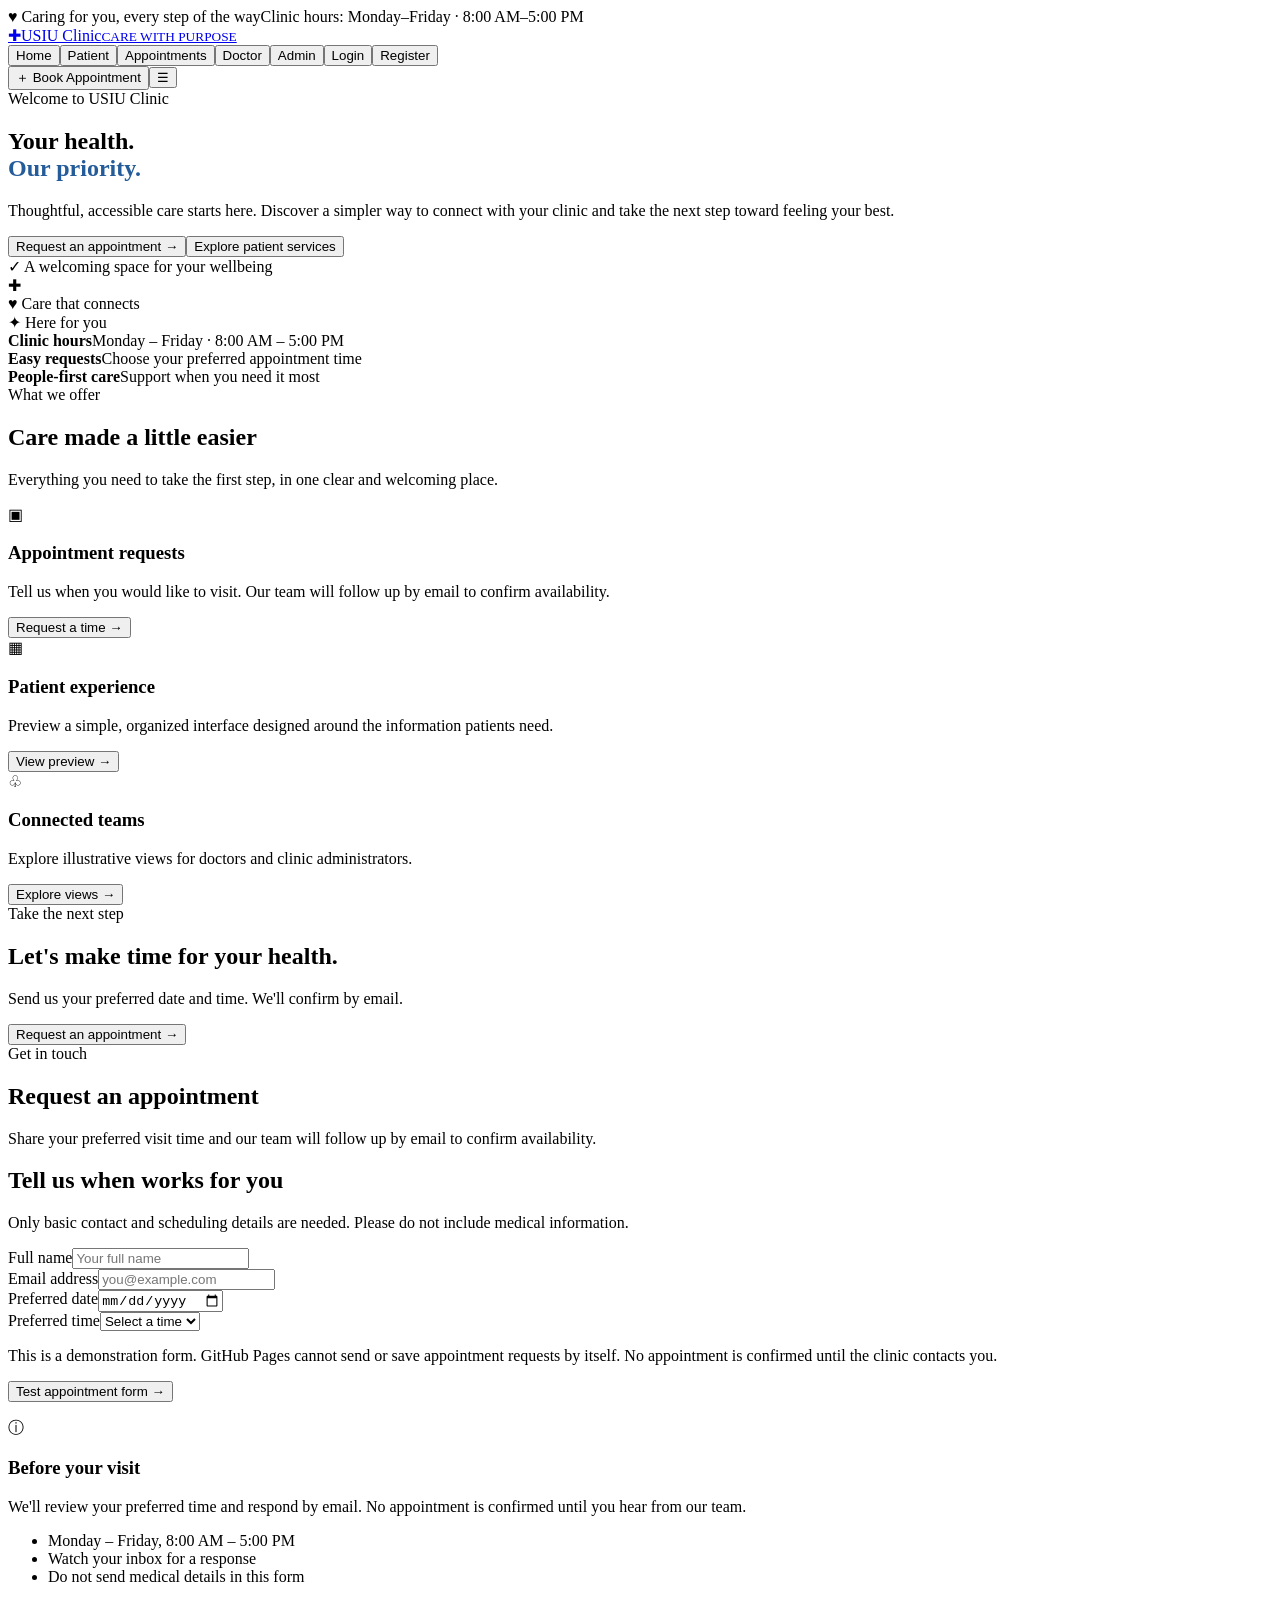
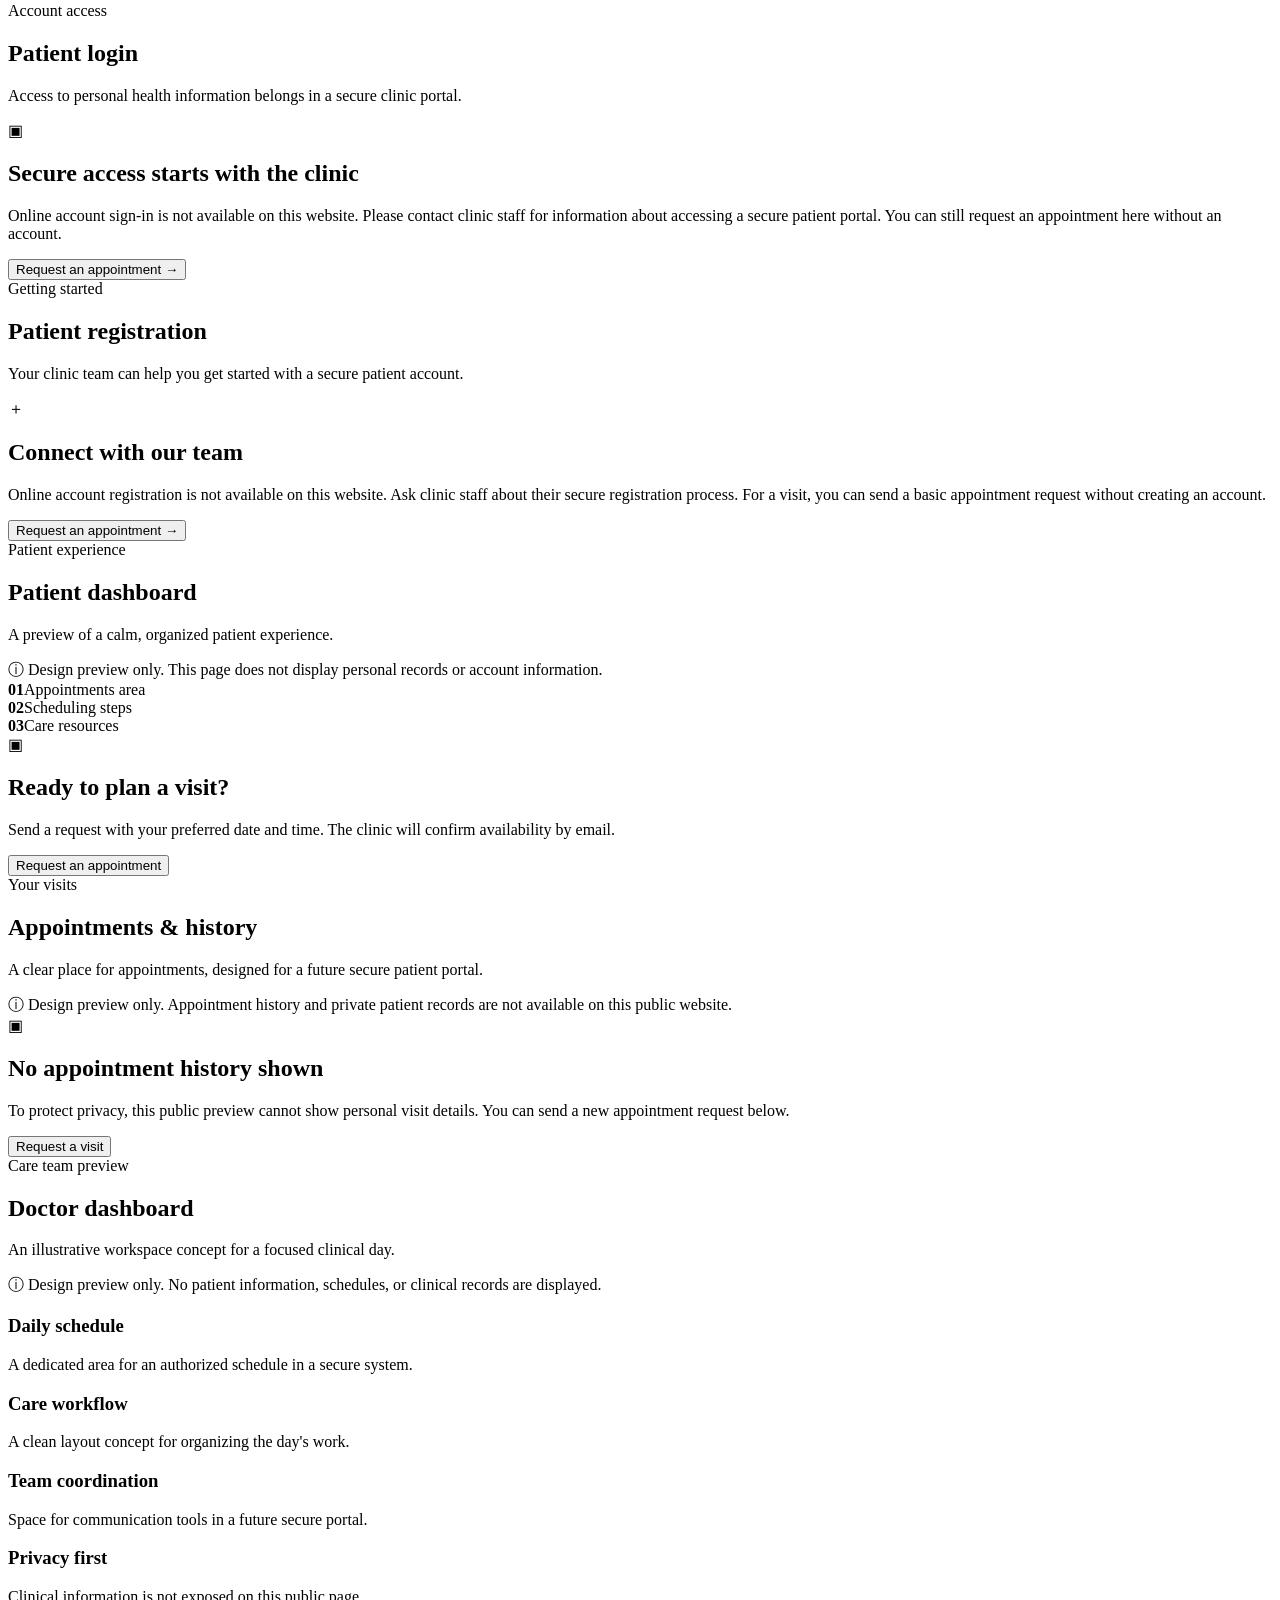
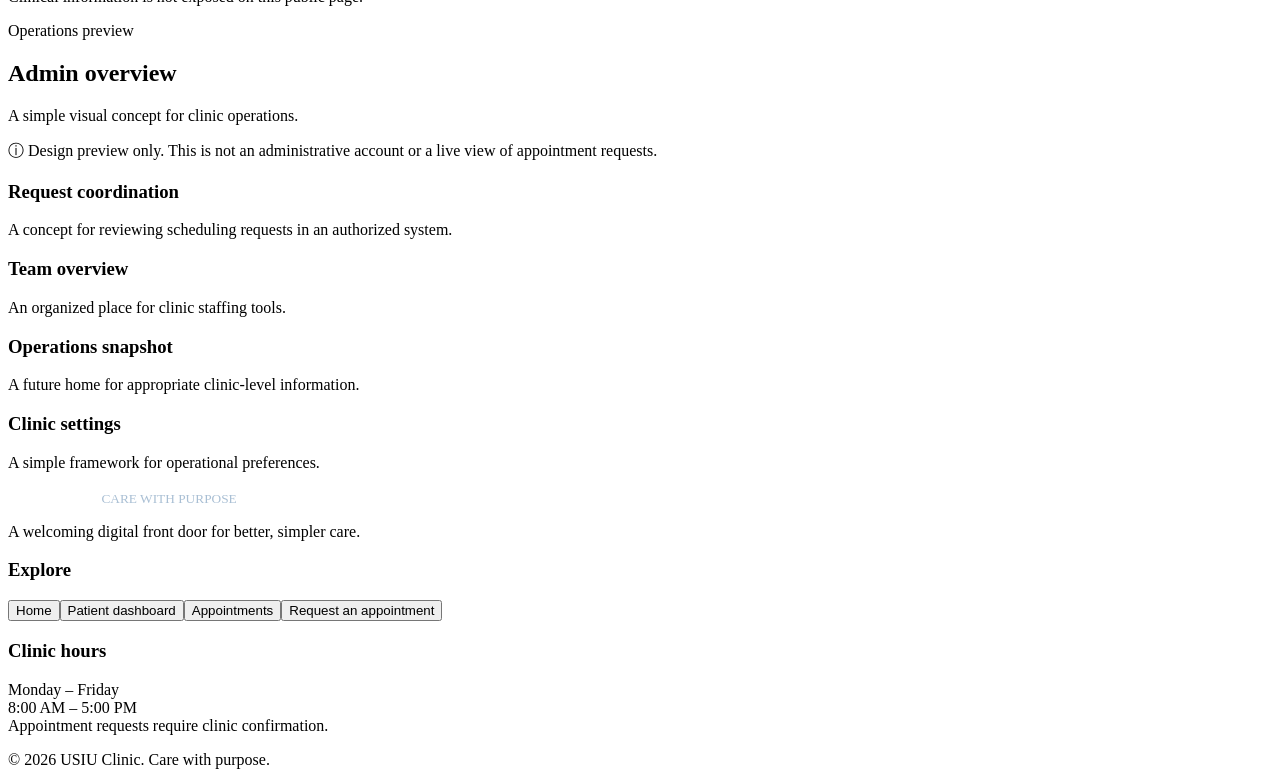
<file: index (1).html>
<!doctype html>
<html lang="en">
<head>
<meta charset="UTF-8">
<meta name="viewport" content="width=device-width, initial-scale=1">
<meta name="description" content="USIU Clinic - Care with purpose">
<title>USIU Clinic | Care with Purpose</title>
<link rel="preconnect" href="https://fonts.googleapis.com">
<link rel="preconnect" href="https://fonts.gstatic.com" crossorigin>
<link href="https://fonts.googleapis.com/css2?family=DM+Sans:wght@400;500;600;700&family=Manrope:wght@500;600;700;800&display=swap" rel="stylesheet">
<style>
:root{--blue:#123b70;--dark:#092b55;--mid:#245b99;--pale:#edf5fc;--yellow:#f5c84b;--ink:#19324d;--muted:#61758a;--line:#dce8f2;--white:#fff;--shadow:0 16px 45px rgba(17,57,99,.09}
*{box-sizing:border-box}html{scroll-behavior:smooth}body{margin:0;background:#f7fbff;color:var(--ink);font-family:"DM Sans",sans-serif}button,input,select{font:inherit}button{cursor:pointer}.shell{width:min(1180px,calc(100% - 44px));margin:auto}
.topbar{background:var(--dark);color:#dcebf8;font-size:12px}.topbar .shell{display:flex;justify-content:space-between;gap:18px;padding:9px 0}
.site-header{position:sticky;top:0;z-index:10;background:white;border-bottom:1px solid var(--line)}.header-inner{min-height:82px;display:flex;align-items:center;justify-content:space-between;gap:20px}
.brand{display:flex;align-items:center;gap:11px;color:var(--blue);font-family:Manrope,sans-serif;font-size:21px;font-weight:800}.brand-mark{width:48px;height:48px;border-radius:15px;background:var(--blue);color:var(--yellow);display:grid;place-items:center;font-size:30px}.brand small{display:block;font:700 9px "DM Sans";letter-spacing:2px;color:var(--muted)}
.nav{display:flex;align-items:center;gap:5px}.nav button,.footer-nav button{border:0;background:transparent;color:var(--muted);padding:10px 11px;border-radius:9px;font-weight:600}.nav button:hover,.nav button.active{background:var(--pale);color:var(--blue)}
.btn{display:inline-flex;align-items:center;justify-content:center;gap:10px;border:0;border-radius:10px;padding:13px 19px;font-weight:700}.btn-primary{background:var(--yellow);color:var(--dark)}.btn-blue{background:var(--blue);color:white}.btn-outline{border:1px solid var(--line);background:white;color:var(--blue)}.menu-toggle{display:none;background:var(--pale);color:var(--blue);border:0;border-radius:9px;padding:11px 14px}
.view{display:none}.view.active{display:block}.hero-inner{display:grid;grid-template-columns:1.05fr .95fr;align-items:center;gap:40px;padding:85px 0}.eyebrow{display:inline-block;color:var(--mid);font-size:12px;font-weight:800;letter-spacing:1.8px;text-transform:uppercase}h1,h2,h3{font-family:Manrope,sans-serif;color:var(--dark);margin-top:0}h1{font-size:clamp(42px,6vw,68px);line-height:1.08;letter-spacing:-2.5px;margin:15px 0}h2{font-size:30px;letter-spacing:-.7px}p{color:var(--muted);line-height:1.75}.hero-copy>p{max-width:560px;font-size:17px}.hero-actions{display:flex;gap:12px;flex-wrap:wrap;margin:28px 0}.hero-note{color:var(--muted);font-size:13px}.hero-graphic{min-height:360px;display:grid;place-items:center;position:relative}.graphic-ring{width:290px;height:290px;border-radius:50%;background:linear-gradient(135deg,#dcecf9,#a9c9e8);display:grid;place-items:center;box-shadow:0 25px 60px #123b7020}.graphic-center{width:150px;height:150px;border-radius:38px;background:var(--blue);display:grid;place-items:center;color:white;font-size:90px;box-shadow:0 15px 35px #123b7040}.float-pill{position:absolute;background:white;padding:14px 18px;border-radius:13px;box-shadow:var(--shadow);font-weight:700;color:var(--blue)}.float-one{top:48px;left:0}.float-two{right:0;bottom:45px}
.info-band{background:var(--pale);padding:27px 0}.info-grid{display:grid;grid-template-columns:repeat(3,1fr);gap:25px}.info-item strong,.info-item span{display:block}.info-item strong{color:var(--blue);margin-bottom:5px}.info-item span{font-size:13px;color:var(--muted)}
.section{padding:75px 0}.section-heading{text-align:center;max-width:650px;margin:0 auto 35px}.section-heading p{margin-bottom:0}.grid-3{display:grid;grid-template-columns:repeat(3,1fr);gap:22px}.card{background:white;border:1px solid var(--line);border-radius:17px;padding:27px;box-shadow:var(--shadow)}.card h3{margin:17px 0 8px}.card p{font-size:14px}.icon-box{width:48px;height:48px;display:grid;place-items:center;border-radius:13px;background:var(--pale);color:var(--mid);font-size:24px}.mini-link{border:0;background:none;color:var(--mid);font-weight:700;padding:7px 0}.cta-section{padding:0 0 75px}.cta-box{background:var(--blue);border-radius:20px;padding:40px 45px;display:flex;align-items:center;justify-content:space-between;gap:25px}.cta-box h2,.cta-box p{color:white}.cta-box p{margin-bottom:0}.cta-box .eyebrow{color:var(--yellow)}
.page-hero{background:var(--pale);padding:55px 0}.page-hero h1{font-size:clamp(34px,4vw,48px);margin:12px 0}.page-hero p{max-width:700px;margin-bottom:0}.content-section{padding:45px 0 75px}.two-col{display:grid;grid-template-columns:1.4fr .8fr;gap:25px;align-items:start}.form-card h2{font-size:25px}.form-grid{display:grid;grid-template-columns:1fr 1fr;gap:18px;margin:25px 0}.field label{display:block;font-weight:700;font-size:13px;margin-bottom:8px}.field input,.field select{width:100%;padding:13px;border:1px solid var(--line);border-radius:9px;background:#fff;color:var(--ink)}.form-help{font-size:12px}.form-status{font-size:13px;font-weight:700;color:#9b4b19}.side-card ul{padding-left:20px;color:var(--muted);line-height:2;font-size:13px}
.notice-card{max-width:760px;margin:auto;text-align:center;padding:45px}.notice-card .icon-box{margin:0 auto}.demo-banner{background:#fff8df;border:1px solid #f3e2a6;border-radius:12px;padding:15px 18px;color:#765b14;margin-bottom:25px;font-size:13px}.stat-grid{display:grid;grid-template-columns:repeat(3,1fr);gap:18px}.stat-card{text-align:center}.stat-card strong,.stat-card span{display:block}.stat-card strong{font:800 30px Manrope;color:var(--blue);margin:10px}.placeholder-panel{text-align:center;padding:45px 20px;margin-top:25px}.placeholder-panel .icon-box{margin:auto}.feature-list{display:grid;grid-template-columns:repeat(2,1fr);gap:18px}.site-footer{background:var(--dark);color:#dcebf8;padding:45px 0 20px}.footer-grid{display:grid;grid-template-columns:2fr 1fr 1fr;gap:35px}.site-footer h3,.site-footer p{color:white}.footer-nav button{display:block;color:#dcebf8;padding:6px 0}.footer-bottom{border-top:1px solid #ffffff25;margin-top:30px;padding-top:18px;color:#a9bfd4;font-size:12px}
@media(max-width:900px){.nav{display:none;position:absolute;top:82px;left:0;right:0;background:white;padding:15px 22px;border-bottom:1px solid var(--line);flex-direction:column;align-items:stretch}.nav.open{display:flex}.nav button{text-align:left}.menu-toggle{display:block}.header-actions>.btn{display:none}.hero-inner{grid-template-columns:1fr;padding:60px 0}.hero-graphic{min-height:300px}.two-col{grid-template-columns:1fr}.grid-3{grid-template-columns:1fr 1fr}.footer-grid{grid-template-columns:1fr 1fr}.footer-grid>div:first-child{grid-column:1/-1}}
@media(max-width:600px){.shell{width:calc(100% - 32px)}.topbar .shell{font-size:10px}.topbar .shell span:last-child{display:none}.grid-3,.info-grid,.stat-grid,.feature-list,.form-grid,.footer-grid{grid-template-columns:1fr}.footer-grid>div:first-child{grid-column:auto}.hero-graphic{min-height:260px}.graphic-ring{width:220px;height:220px}.graphic-center{width:120px;height:120px}.float-pill{font-size:11px;padding:10px}.cta-box{display:block;padding:28px}.cta-box .btn{margin-top:20px}.card{padding:22px}.notice-card{padding:30px 22px}}
</style>
</head>
<body>
<div class="topbar"><div class="shell"><span>♥ Caring for you, every step of the way</span><span>Clinic hours: Monday–Friday · 8:00 AM–5:00 PM</span></div></div>
<header class="site-header"><div class="shell header-inner">
<a class="brand" href="#home" data-view="home"><span class="brand-mark">✚</span><span>USIU Clinic<small>CARE WITH PURPOSE</small></span></a>
<nav class="nav" id="main-nav" aria-label="Main navigation">
<button class="active" data-view="home">Home</button><button data-view="patient">Patient</button><button data-view="appointments">Appointments</button><button data-view="doctor">Doctor</button><button data-view="admin">Admin</button><button data-view="login">Login</button><button data-view="register">Register</button>
</nav><div class="header-actions"><button class="btn btn-primary" data-view="book">＋ Book Appointment</button><button class="menu-toggle" id="menu-toggle" aria-label="Open menu" aria-expanded="false">☰</button></div>
</div></header>
<main>
<section id="view-home" class="view active">
<div class="shell hero-inner"><div class="hero-copy"><span class="eyebrow">Welcome to USIU Clinic</span><h1>Your health.<br><span style="color:#245b99">Our priority.</span></h1><p>Thoughtful, accessible care starts here. Discover a simpler way to connect with your clinic and take the next step toward feeling your best.</p><div class="hero-actions"><button class="btn btn-primary" data-view="book">Request an appointment →</button><button class="btn btn-outline" data-view="patient">Explore patient services</button></div><div class="hero-note">✓ A welcoming space for your wellbeing</div></div><div class="hero-graphic" aria-hidden="true"><div class="graphic-ring"><div class="graphic-center">✚</div></div><div class="float-pill float-one">♥ Care that connects</div><div class="float-pill float-two">✦ Here for you</div></div></div>
<div class="info-band"><div class="shell info-grid"><div class="info-item"><strong>Clinic hours</strong><span>Monday – Friday · 8:00 AM – 5:00 PM</span></div><div class="info-item"><strong>Easy requests</strong><span>Choose your preferred appointment time</span></div><div class="info-item"><strong>People-first care</strong><span>Support when you need it most</span></div></div></div>
<div class="section"><div class="shell"><div class="section-heading"><span class="eyebrow">What we offer</span><h2>Care made a little easier</h2><p>Everything you need to take the first step, in one clear and welcoming place.</p></div><div class="grid-3">
<article class="card"><div class="icon-box">▣</div><h3>Appointment requests</h3><p>Tell us when you would like to visit. Our team will follow up by email to confirm availability.</p><button class="mini-link" data-view="book">Request a time →</button></article>
<article class="card"><div class="icon-box">▦</div><h3>Patient experience</h3><p>Preview a simple, organized interface designed around the information patients need.</p><button class="mini-link" data-view="patient">View preview →</button></article>
<article class="card"><div class="icon-box">♧</div><h3>Connected teams</h3><p>Explore illustrative views for doctors and clinic administrators.</p><button class="mini-link" data-view="doctor">Explore views →</button></article>
</div></div></div>
<div class="cta-section"><div class="shell"><div class="cta-box"><div><span class="eyebrow">Take the next step</span><h2>Let's make time for your health.</h2><p>Send us your preferred date and time. We'll confirm by email.</p></div><button class="btn btn-primary" data-view="book">Request an appointment →</button></div></div></div>
</section>
<section id="view-book" class="view"><div class="page-hero"><div class="shell"><span class="eyebrow">Get in touch</span><h1>Request an appointment</h1><p>Share your preferred visit time and our team will follow up by email to confirm availability.</p></div></div><div class="shell content-section two-col">
<div class="card form-card"><h2>Tell us when works for you</h2><p>Only basic contact and scheduling details are needed. Please do not include medical information.</p>
<form id="appointment-form"><div class="form-grid">
<div class="field"><label for="request-name">Full name</label><input id="request-name" name="name" autocomplete="name" maxlength="100" required placeholder="Your full name"></div>
<div class="field"><label for="request-email">Email address</label><input id="request-email" name="email" type="email" autocomplete="email" maxlength="160" required placeholder="you@example.com"></div>
<div class="field"><label for="request-date">Preferred date</label><input id="request-date" name="date" type="date" required></div>
<div class="field"><label for="request-time">Preferred time</label><select id="request-time" name="time" required><option value="">Select a time</option><option>8:00 AM</option><option>9:00 AM</option><option>10:00 AM</option><option>11:00 AM</option><option>12:00 PM</option><option>1:00 PM</option><option>2:00 PM</option><option>3:00 PM</option><option>4:00 PM</option></select></div>
</div><p class="form-help">This is a demonstration form. GitHub Pages cannot send or save appointment requests by itself. No appointment is confirmed until the clinic contacts you.</p><button class="btn btn-blue" type="submit">Test appointment form →</button><p id="form-status" class="form-status" role="status" aria-live="polite"></p></form></div>
<aside class="card side-card"><div class="icon-box">ⓘ</div><h3>Before your visit</h3><p>We'll review your preferred time and respond by email. No appointment is confirmed until you hear from our team.</p><ul><li>Monday – Friday, 8:00 AM – 5:00 PM</li><li>Watch your inbox for a response</li><li>Do not send medical details in this form</li></ul></aside>
</div></section>
<section id="view-login" class="view"><div class="page-hero"><div class="shell"><span class="eyebrow">Account access</span><h1>Patient login</h1><p>Access to personal health information belongs in a secure clinic portal.</p></div></div><div class="shell content-section"><div class="card notice-card"><div class="icon-box">▣</div><h2>Secure access starts with the clinic</h2><p>Online account sign-in is not available on this website. Please contact clinic staff for information about accessing a secure patient portal. You can still request an appointment here without an account.</p><button class="btn btn-blue" data-view="book">Request an appointment →</button></div></div></section>
<section id="view-register" class="view"><div class="page-hero"><div class="shell"><span class="eyebrow">Getting started</span><h1>Patient registration</h1><p>Your clinic team can help you get started with a secure patient account.</p></div></div><div class="shell content-section"><div class="card notice-card"><div class="icon-box">＋</div><h2>Connect with our team</h2><p>Online account registration is not available on this website. Ask clinic staff about their secure registration process. For a visit, you can send a basic appointment request without creating an account.</p><button class="btn btn-blue" data-view="book">Request an appointment →</button></div></div></section>
<section id="view-patient" class="view"><div class="page-hero"><div class="shell"><span class="eyebrow">Patient experience</span><h1>Patient dashboard</h1><p>A preview of a calm, organized patient experience.</p></div></div><div class="shell content-section"><div class="demo-banner">ⓘ Design preview only. This page does not display personal records or account information.</div><div class="stat-grid"><div class="card stat-card"><strong>01</strong><span>Appointments area</span></div><div class="card stat-card"><strong>02</strong><span>Scheduling steps</span></div><div class="card stat-card"><strong>03</strong><span>Care resources</span></div></div><div class="card placeholder-panel"><div class="icon-box">▣</div><h2>Ready to plan a visit?</h2><p>Send a request with your preferred date and time. The clinic will confirm availability by email.</p><button class="btn btn-primary" data-view="book">Request an appointment</button></div></div></section>
<section id="view-appointments" class="view"><div class="page-hero"><div class="shell"><span class="eyebrow">Your visits</span><h1>Appointments &amp; history</h1><p>A clear place for appointments, designed for a future secure patient portal.</p></div></div><div class="shell content-section"><div class="demo-banner">ⓘ Design preview only. Appointment history and private patient records are not available on this public website.</div><div class="card placeholder-panel"><div class="icon-box">▣</div><h2>No appointment history shown</h2><p>To protect privacy, this public preview cannot show personal visit details. You can send a new appointment request below.</p><button class="btn btn-blue" data-view="book">Request a visit</button></div></div></section>
<section id="view-doctor" class="view"><div class="page-hero"><div class="shell"><span class="eyebrow">Care team preview</span><h1>Doctor dashboard</h1><p>An illustrative workspace concept for a focused clinical day.</p></div></div><div class="shell content-section"><div class="demo-banner">ⓘ Design preview only. No patient information, schedules, or clinical records are displayed.</div><div class="feature-list"><div class="card"><h3>Daily schedule</h3><p>A dedicated area for an authorized schedule in a secure system.</p></div><div class="card"><h3>Care workflow</h3><p>A clean layout concept for organizing the day's work.</p></div><div class="card"><h3>Team coordination</h3><p>Space for communication tools in a future secure portal.</p></div><div class="card"><h3>Privacy first</h3><p>Clinical information is not exposed on this public page.</p></div></div></div></section>
<section id="view-admin" class="view"><div class="page-hero"><div class="shell"><span class="eyebrow">Operations preview</span><h1>Admin overview</h1><p>A simple visual concept for clinic operations.</p></div></div><div class="shell content-section"><div class="demo-banner">ⓘ Design preview only. This is not an administrative account or a live view of appointment requests.</div><div class="feature-list"><div class="card"><h3>Request coordination</h3><p>A concept for reviewing scheduling requests in an authorized system.</p></div><div class="card"><h3>Team overview</h3><p>An organized place for clinic staffing tools.</p></div><div class="card"><h3>Operations snapshot</h3><p>A future home for appropriate clinic-level information.</p></div><div class="card"><h3>Clinic settings</h3><p>A simple framework for operational preferences.</p></div></div></div></section>
</main>
<footer class="site-footer"><div class="shell"><div class="footer-grid"><div><div class="brand" style="color:white"><span class="brand-mark">✚</span><span>USIU Clinic<small style="color:#a9bfd4">CARE WITH PURPOSE</small></span></div><p>A welcoming digital front door for better, simpler care.</p></div><div><h3>Explore</h3><div class="footer-nav"><button data-view="home">Home</button><button data-view="patient">Patient dashboard</button><button data-view="appointments">Appointments</button><button data-view="book">Request an appointment</button></div></div><div><h3>Clinic hours</h3><p>Monday – Friday<br>8:00 AM – 5:00 PM<br>Appointment requests require clinic confirmation.</p></div></div><div class="footer-bottom">© <span id="year"></span> USIU Clinic. Care with purpose.</div></div></footer>
<script>
(function(){
 const views=["home","book","login","register","patient","appointments","doctor","admin"];
 const nav=document.getElementById("main-nav");
 const toggle=document.getElementById("menu-toggle");
 function showView(name){
   if(!views.includes(name)) name="home";
   document.querySelectorAll(".view").forEach(section=>section.classList.toggle("active",section.id==="view-"+name));
   document.querySelectorAll("#main-nav button").forEach(button=>button.classList.toggle("active",button.dataset.view===name));
   nav.classList.remove("open"); toggle.setAttribute("aria-expanded","false"); toggle.setAttribute("aria-label","Open menu");
   window.scrollTo({top:0,behavior:"smooth"});
 }
 document.querySelectorAll("[data-view]").forEach(element=>element.addEventListener("click",event=>{
   event.preventDefault(); showView(element.dataset.view);
 }));
 toggle.addEventListener("click",()=>{
   const isOpen=nav.classList.toggle("open"); toggle.setAttribute("aria-expanded",String(isOpen)); toggle.setAttribute("aria-label",isOpen?"Close menu":"Open menu");
 });
 document.getElementById("year").textContent=new Date().getFullYear();
 const dateInput=document.getElementById("request-date");
 const today=new Date(); dateInput.min=[today.getFullYear(),String(today.getMonth()+1).padStart(2,"0"),String(today.getDate()).padStart(2,"0")].join("-");
 document.getElementById("appointment-form").addEventListener("submit",event=>{
   event.preventDefault();
   const status=document.getElementById("form-status");
   if(!event.currentTarget.reportValidity()) return;
   status.textContent="Your details passed the form check, but nothing has been sent or saved. A secure backend or form service must be connected before this can accept real appointment requests.";
 });
})();
</script>
</body>
</html>
</file>
